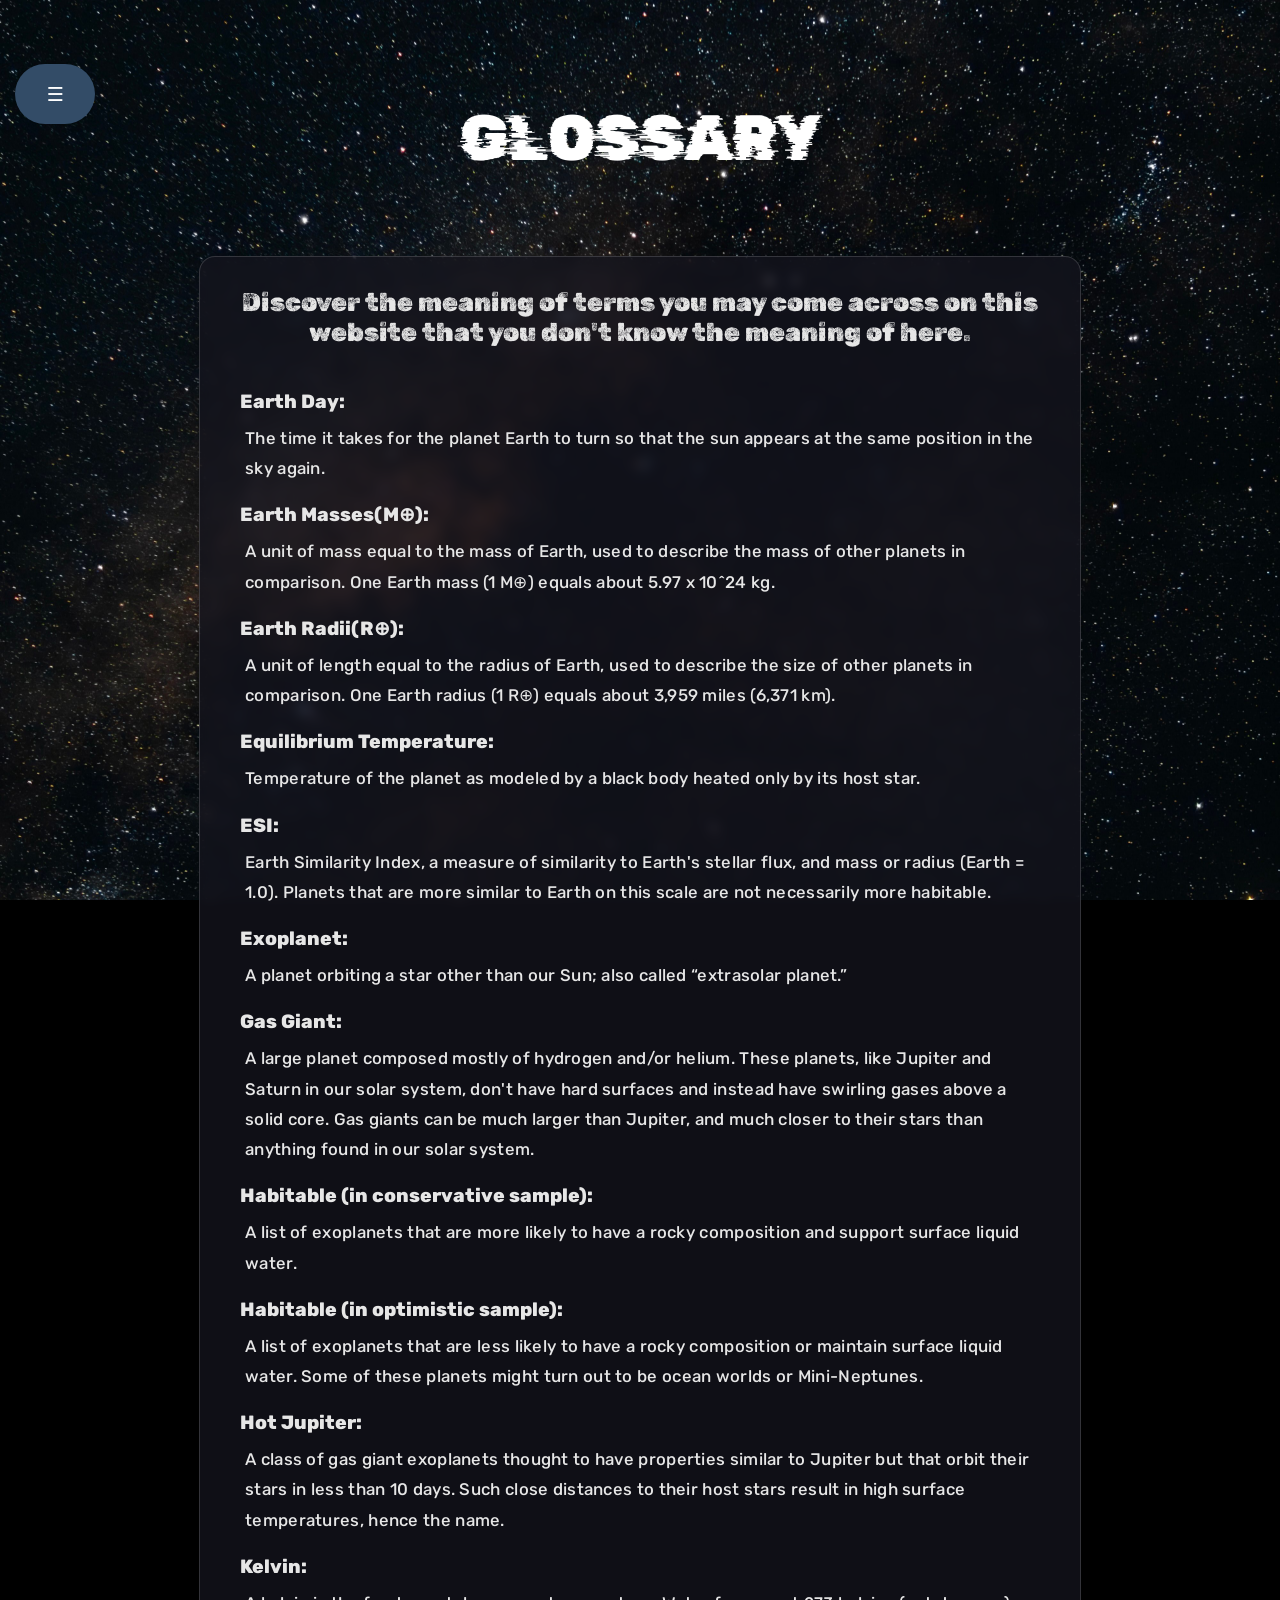
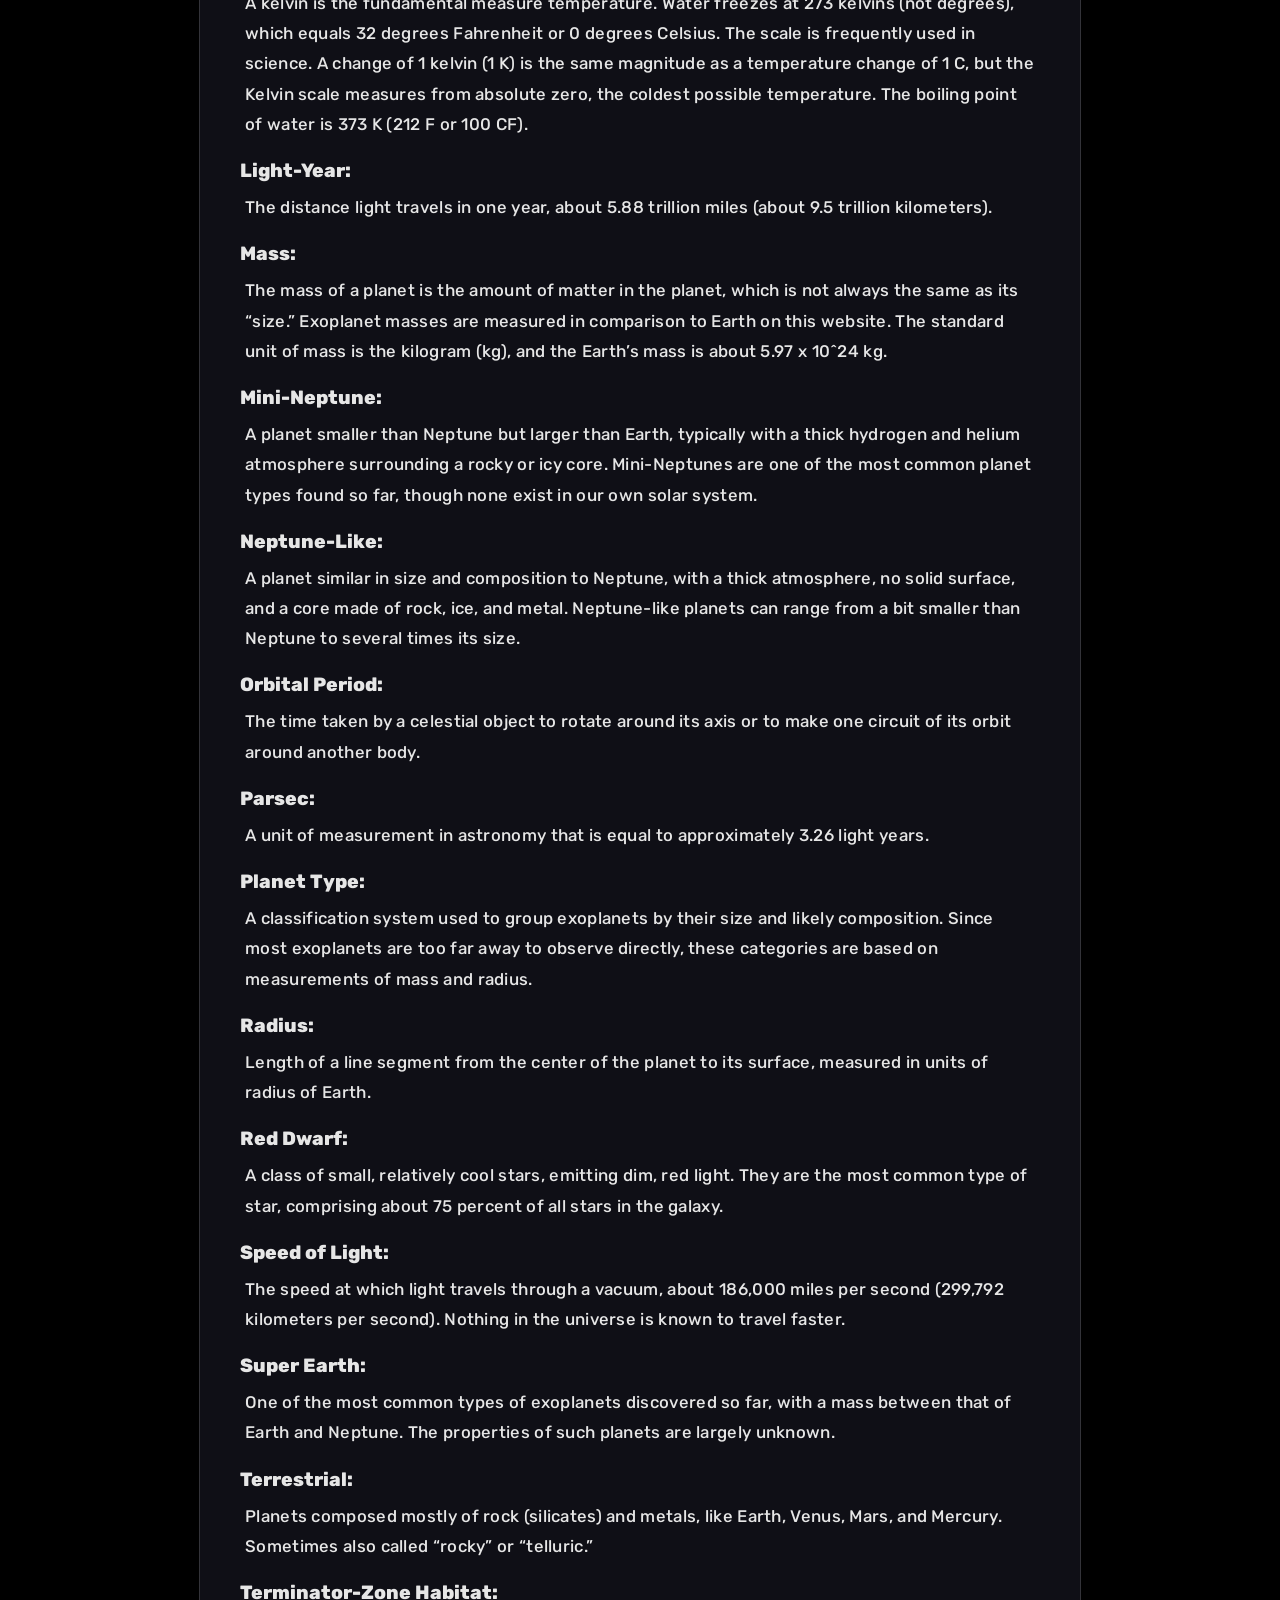
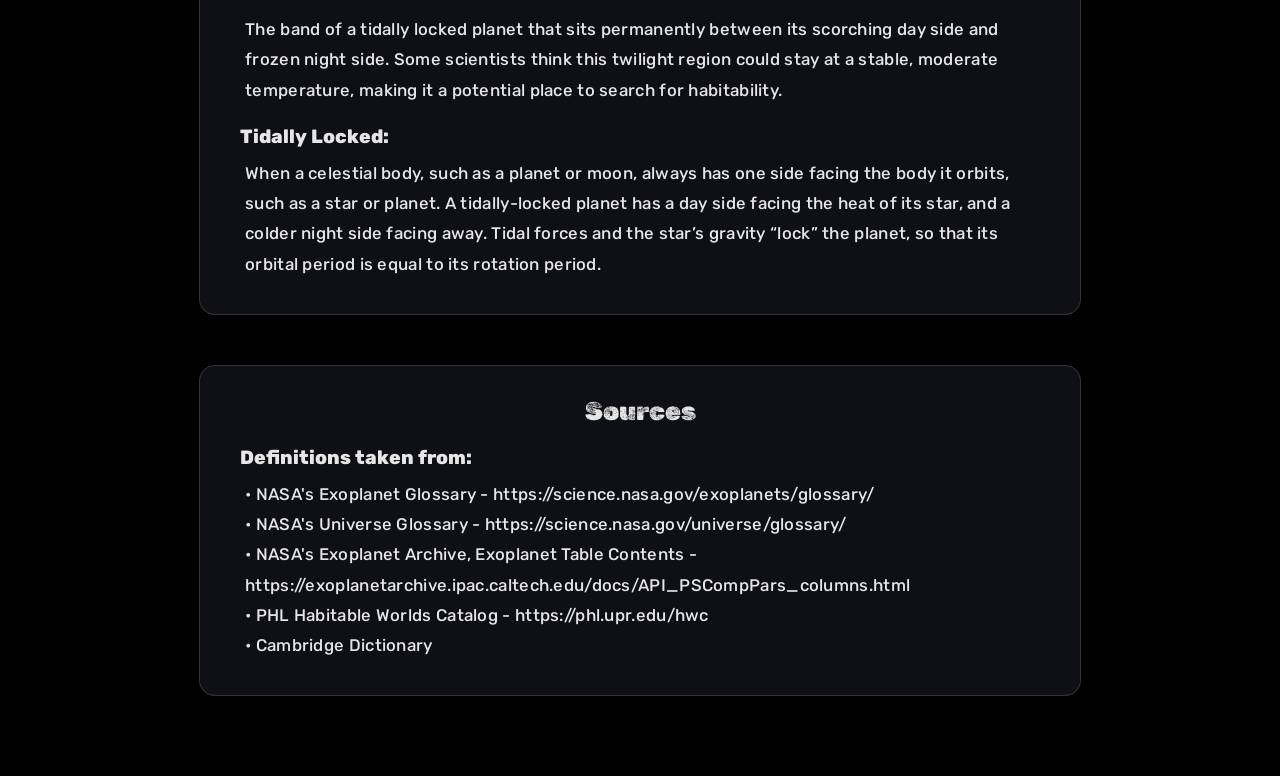
<file: glossary.html>
<!DOCTYPE html>
<html>
    <head>
    <style>
        @import url('https://fonts.googleapis.com/css2?family=Rubik+Dirt&family=Rubik+Doodle+Shadow&family=Rubik+Glitch&family=Rubik+Mono+One&family=Rubik:ital,wght@0,300..900;1,300..900&display=swap');
    </style>
        <meta name="viewport" content="width=device-width, initial-scale=1.0">
        <title>Exopossibilities-Glossary</title>
        <link rel = "stylesheet" type = "text/css" href = "stylesheets/glossary.css"/>
        <link rel = "stylesheet" type = "text/css" href = "stylesheets/nav-menu.css"/>
    </head>
    <body>
        <div class="bg"></div>
        <span id = "display-nav-button" onclick = "displayNav()">☰</span>
            <div id = "side-bar">
              <span id="b" onclick="history.back()"><p>Back</p></span>
              <span id = "d" onclick = "window.location.href = 'discover.html'"><p>Discover</p></span>
              <span id = "g" onclick = "window.location.href = 'glossary.html'"><p>Glossary</p></span>
              <span id = "h" onclick = "window.location.href = 'index.html'"><p>Home</p></span>
              <span id = "m" onclick = "window.location.href = 'map.html'"><p>Locator</p></span>
              <span id = "q" onclick = "window.location.href = 'quiz.html'"><p>Quiz</p></span>
              <span id = "s" onclick = "window.location.href = 'stats.html'"><p>Statistics</p></span>
              <span id = "t" onclick = "navPlanetOfTheDay()"><p>Today's Planet</p></span>
            </div>
        <div class="blank-space"></div>
        <h1>GLOSSARY</h1>
        <div class="info-card">
            <h3>Discover the meaning of terms you may come across on this website that you don't know the meaning of here.</h3>
            <h4><br>Earth Day:</h4><p>The time it takes for the planet Earth to turn so that the sun appears at the same position in the sky again.</p>
            <h4>Earth Masses(M⊕):</h4><p>A unit of mass equal to the mass of Earth, used to describe the mass of other planets in comparison. One Earth mass (1 M⊕) equals about 5.97 x 10^24 kg.</p>
            <h4>Earth Radii(R⊕):</h4><p>A unit of length equal to the radius of Earth, used to describe the size of other planets in comparison. One Earth radius (1 R⊕) equals about 3,959 miles (6,371 km).</p>
            <h4>Equilibrium Temperature:</h4><p>Temperature of the planet as modeled by a black body heated only by its host star.</p>
            <h4>ESI:</h4><p>Earth Similarity Index, a measure of similarity to Earth's stellar flux, and mass or radius (Earth = 1.0). Planets that are more similar to Earth on this scale are not necessarily more habitable.</p>
            <h4>Exoplanet:</h4><p>A planet orbiting a star other than our Sun; also called “extrasolar planet.”</p>
            <h4>Gas Giant:</h4><p>A large planet composed mostly of hydrogen and/or helium. These planets, like Jupiter and Saturn in our solar system, don't have hard surfaces and instead have swirling gases above a solid core. Gas giants can be much larger than Jupiter, and much closer to their stars than anything found in our solar system.</p>
            <h4>Habitable (in conservative sample):</h4><p>A list of exoplanets that are more likely to have a rocky composition and support surface liquid water.</p>
            <h4>Habitable (in optimistic sample):</h4><p>A list of exoplanets that are less likely to have a rocky composition or maintain surface liquid water. Some of these planets might turn out to be ocean worlds or Mini-Neptunes.</p>
            <h4>Hot Jupiter:</h4><p>A class of gas giant exoplanets thought to have properties similar to Jupiter but that orbit their stars in less than 10 days. Such close distances to their host stars result in high surface temperatures, hence the name.</p>
            <h4>Kelvin:</h4><p>A kelvin is the fundamental measure temperature. Water freezes at 273 kelvins (not degrees), which equals 32 degrees Fahrenheit or 0 degrees Celsius. The scale is frequently used in science. A change of 1 kelvin (1 K) is the same magnitude as a temperature change of 1 C, but the Kelvin scale measures from absolute zero, the coldest possible temperature. The boiling point of water is 373 K (212 F or 100 CF).</p>
            <h4>Light-Year:</h4><p>The distance light travels in one year, about 5.88 trillion miles (about 9.5 trillion kilometers).</p>
            <h4>Mass:</h4><p>The mass of a planet is the amount of matter in the planet, which is not always the same as its “size.” Exoplanet masses are measured in comparison to Earth on this website. The standard unit of mass is the kilogram (kg), and the Earth’s mass is about 5.97 x 10^24 kg.</p>
            <h4>Mini-Neptune:</h4><p>A planet smaller than Neptune but larger than Earth, typically with a thick hydrogen and helium atmosphere surrounding a rocky or icy core. Mini-Neptunes are one of the most common planet types found so far, though none exist in our own solar system.</p>
            <h4>Neptune-Like:</h4><p>A planet similar in size and composition to Neptune, with a thick atmosphere, no solid surface, and a core made of rock, ice, and metal. Neptune-like planets can range from a bit smaller than Neptune to several times its size.</p>
            <h4>Orbital Period:</h4><p>The time taken by a celestial object to rotate around its axis or to make one circuit of its orbit around another body.</p>
            <h4>Parsec:</h4><p>A unit of measurement in astronomy that is equal to approximately 3.26 light years. </p>
            <h4>Planet Type:</h4><p>A classification system used to group exoplanets by their size and likely composition. Since most exoplanets are too far away to observe directly, these categories are based on measurements of mass and radius.</p>
            <h4>Radius:</h4><p>Length of a line segment from the center of the planet to its surface, measured in units of radius of Earth.</p>
            <h4>Red Dwarf:</h4><p>A class of small, relatively cool stars, emitting dim, red light. They are the most common type of star, comprising about 75 percent of all stars in the galaxy.</p>
            <h4>Speed of Light:</h4><p>The speed at which light travels through a vacuum, about 186,000 miles per second (299,792 kilometers per second). Nothing in the universe is known to travel faster.</p>
            <h4>Super Earth:</h4><p>One of the most common types of exoplanets discovered so far, with a mass between that of Earth and Neptune. The properties of such planets are largely unknown.</p>
            <h4>Terrestrial:</h4><p>Planets composed mostly of rock (silicates) and metals, like Earth, Venus, Mars, and Mercury. Sometimes also called “rocky” or “telluric.”</p>
            <h4>Terminator-Zone Habitat:</h4><p>The band of a tidally locked planet that sits permanently between its scorching day side and frozen night side. Some scientists think this twilight region could stay at a stable, moderate temperature, making it a potential place to search for habitability.</p>
            <h4>Tidally Locked:</h4><p>When a celestial body, such as a planet or moon, always has one side facing the body it orbits, such as a star or planet. A tidally-locked planet has a day side facing the heat of its star, and a colder night side facing away. Tidal forces and the star’s gravity “lock” the planet, so that its orbital period is equal to its rotation period.</p>
        </div>
        <div class="sources">
            <h3>Sources</h3>
            <h4>Definitions taken from:</h4>
            <p>• NASA's Exoplanet Glossary - https://science.nasa.gov/exoplanets/glossary/
            <br>• NASA's Universe Glossary - https://science.nasa.gov/universe/glossary/
            <br>• NASA's Exoplanet Archive, Exoplanet Table Contents - https://exoplanetarchive.ipac.caltech.edu/docs/API_PSCompPars_columns.html
            <br>• PHL Habitable Worlds Catalog - https://phl.upr.edu/hwc
            <br>• Cambridge Dictionary
            </p>
        </div>
        <script src="jsFiles/s.js"></script>
        <script src="jsFiles/nav.js"></script>
    </body>
</html>
</file>
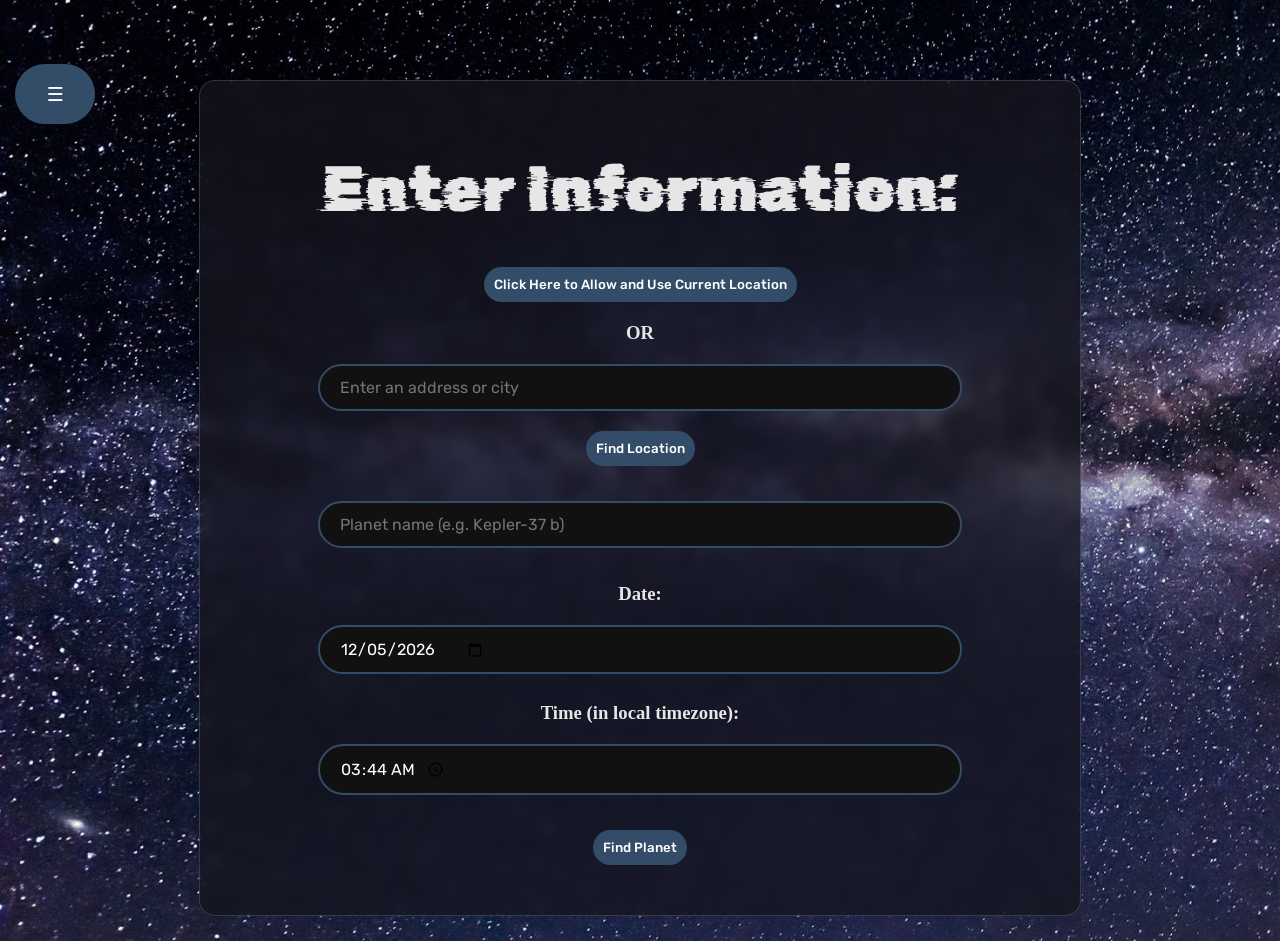
<file: map.html>
<!DOCTYPE html>
<html>
    <head>
    <style>
     @import url('https://fonts.googleapis.com/css2?family=Rubik+Dirt&family=Rubik+Doodle+Shadow&family=Rubik+Glitch&family=Rubik+Mono+One&family=Rubik:ital,wght@0,300..900;1,300..900&display=swap');
    </style>
        <meta name="viewport" content="width=device-width, initial-scale=1.0">
        <title>Exopossibilities-Map</title>
        <link rel = "stylesheet" type = "text/css" href = "stylesheets/map.css"/>
        <link rel = "stylesheet" type = "text/css" href = "stylesheets/nav-menu.css"/>
    </head>
    <body>
        <span id = "display-nav-button" onclick = "displayNav()">☰</span>
            <div id = "side-bar">
              <span id="b" onclick="history.back()"><p>Back</p></span>
              <span id = "d" onclick = "window.location.href = 'discover.html'"><p>Discover</p></span>
              <span id = "g" onclick = "window.location.href = 'glossary.html'"><p>Glossary</p></span>
              <span id = "h" onclick = "window.location.href = 'index.html'"><p>Home</p></span>
              <span id = "m" onclick = "window.location.href = 'map.html'"><p>Locator</p></span>
              <span id = "q" onclick = "window.location.href = 'quiz.html'"><p>Quiz</p></span>
              <span id = "s" onclick = "window.location.href = 'stats.html'"><p>Statistics</p></span>
              <span id = "t" onclick = "navPlanetOfTheDay()"><p>Today's Planet</p></span>
            </div>
        <div id = "info">
        <h2>Enter Information:</h2>
        <button id="use-loc" onclick="getLocation()">Click Here to Allow and Use Current Location</button>
        <h3>OR</h3>
        <div id="location-search">
         <input id="address-input" type="text" placeholder="Enter an address or city">
         <button id="search-loc" onclick="searchLocation()">Find Location</button>
        </div>
        <div id="name-text-box">
            <input id="text-box" type="text" placeholder="Planet name (e.g. Kepler-37 b)" autocomplete="off">
            <div id="autocomplete-dropdown"></div>
            <div id="time-controls">
         <label for="date-input"><h3 id="date-label">Date:</h3></label>
         <input type="date" id="date-input"><br>
         <label for="time-input"><h3>Time (in  local timezone):</h3></label>
         <input type="time" id="time-input">
        </div>
         <button id="submit" onclick="submitted()">Find Planet</button>
        </div>
        </div>
        <span id="result"></span>
        <script src="jsFiles/s.js"></script>
        <script src="jsFiles/map.js"></script>
        <script src="jsFiles/nav.js"></script>
    </body>
</html>
</file>
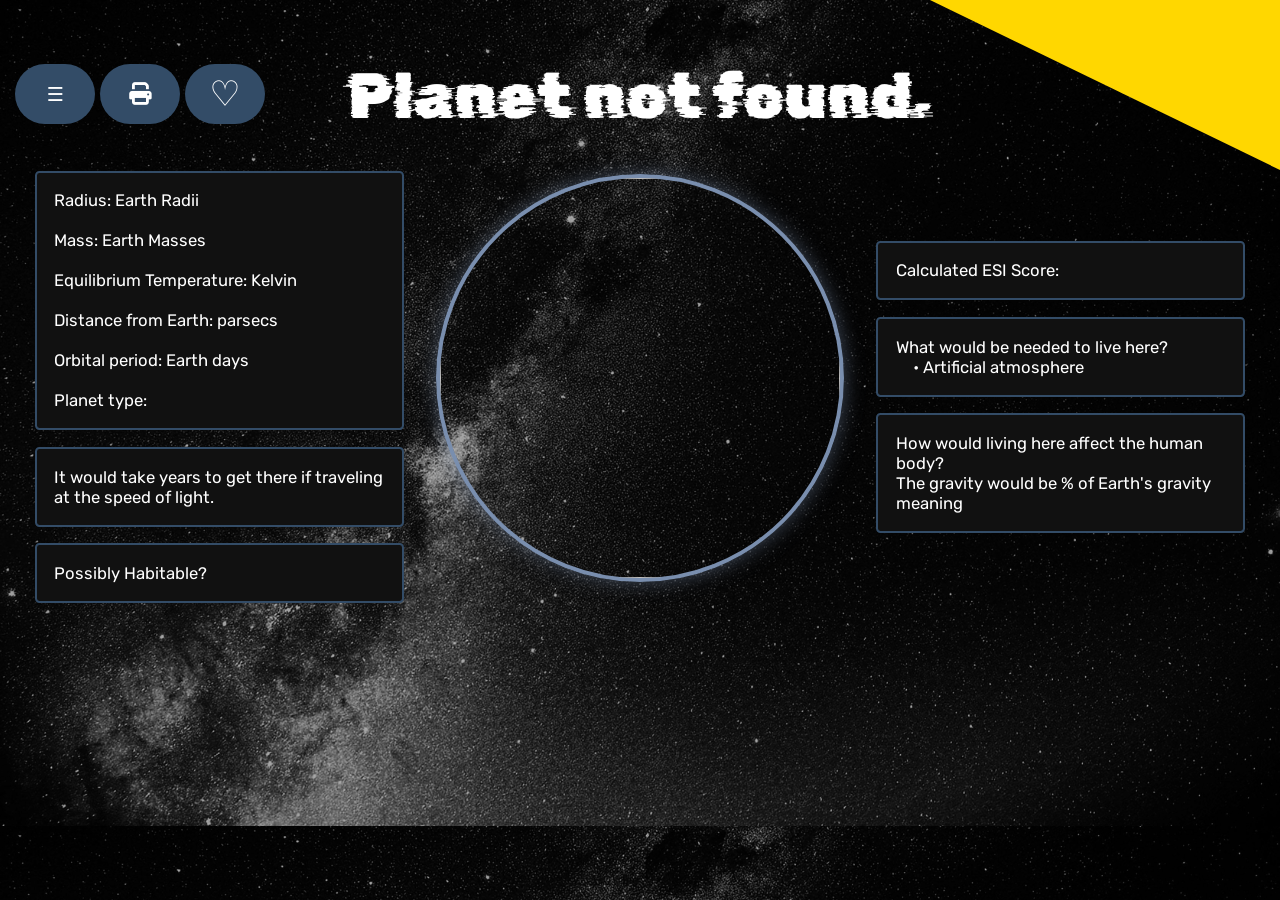
<file: planet.html>
<!DOCTYPE html>
<html>
<head>
<style>
@import url('https://fonts.googleapis.com/css2?family=Rubik+Dirt&family=Rubik+Doodle+Shadow&family=Rubik+Glitch&family=Rubik+Mono+One&family=Rubik:ital,wght@0,300..900;1,300..900&display=swap');
</style>
  <meta name="viewport" content="width=device-width, initial-scale=1.0">
  <title>Exopossibilities-Planet</title>
  <link rel="stylesheet" href="stylesheets/planet.css">
  <link rel = "stylesheet" type = "text/css" href = "stylesheets/nav-menu.css"/>
  <link rel="stylesheet" href="https://cdnjs.cloudflare.com/ajax/libs/font-awesome/6.5.0/css/all.min.css">
</head>
<body>
  <span id = "display-nav-button" onclick = "displayNav()">☰</span>
            <div id = "side-bar">
              <span id="b" onclick="history.back()"><p>Back</p></span>
              <span id = "d" onclick = "window.location.href = 'discover.html'"><p>Discover</p></span>
              <span id = "g" onclick = "window.location.href = 'glossary.html'"><p>Glossary</p></span>
              <span id = "h" onclick = "window.location.href = 'index.html'"><p>Home</p></span>
              <span id = "m" onclick = "window.location.href = 'map.html'"><p>Locator</p></span>
              <span id = "q" onclick = "window.location.href = 'quiz.html'"><p>Quiz</p></span>
              <span id = "s" onclick = "window.location.href = 'stats.html'"><p>Statistics</p></span>
              <span id = "t" onclick = "navPlanetOfTheDay()"><p>Today's Planet</p></span>
            </div>
  <span id="share-button" onclick="share()"><i class="fa-solid fa-print"></i></span>
  <span id="fav-button">♡</span>
  <h1 id = "planet-name"></h1>
  <span id="medal-wrapper">
  <span id="medal"></span>
  </span>
  <div id="planet-layout">
  <div id="left-col">
  <h3>Radius: <span id="planet-radius"></span> Earth Radii<br><br>
  Mass: <span id="planet-mass"></span> Earth Masses<br><br>
  Equilibrium Temperature: <span id="planet-temp"></span> Kelvin<br><br>
  Distance from Earth: <span id="planet-dist"></span> parsecs<br><br>
  Orbital period: <span id="orbital-period"></span> Earth days<br><br>
  Planet type: <span id="planet-type"></span></h3>
  <h3>It would take <span id="planet-time"></span> years to get there if traveling at the speed of light.</h3>
  <h3>Possibly Habitable? <span id="planet-habitable"></span></h3>
  </div>
  <div id="center-col">
  <div id="planet-frame">
    <img id="planet-image" alt="">
  </div>
  </div>
  <div id="right-col">
  <h3>Calculated ESI Score: <span id="esi"></span></h3>
  <h3>What would be needed to live here?<br>
  &emsp;• Artificial atmosphere<span id="shielding"></span><span id="habitat"></span><span id="hvac"></span></h3>
  <h3>How would living here affect the human body?<br>
  The gravity would be <span id="planet-gravity"></span>% of Earth's gravity meaning
  <span id="gravity-result"></span><span id="radiation"></span><span id="tidal"></span></h3>
  </div>
  </div>
  <script src="jsFiles/planet.js"></script>
  <script src="jsFiles/s.js"></script>
  <script src="jsFiles/img.js"></script>
  <script src="jsFiles/nav.js"></script>
</body>
</html>
</file>
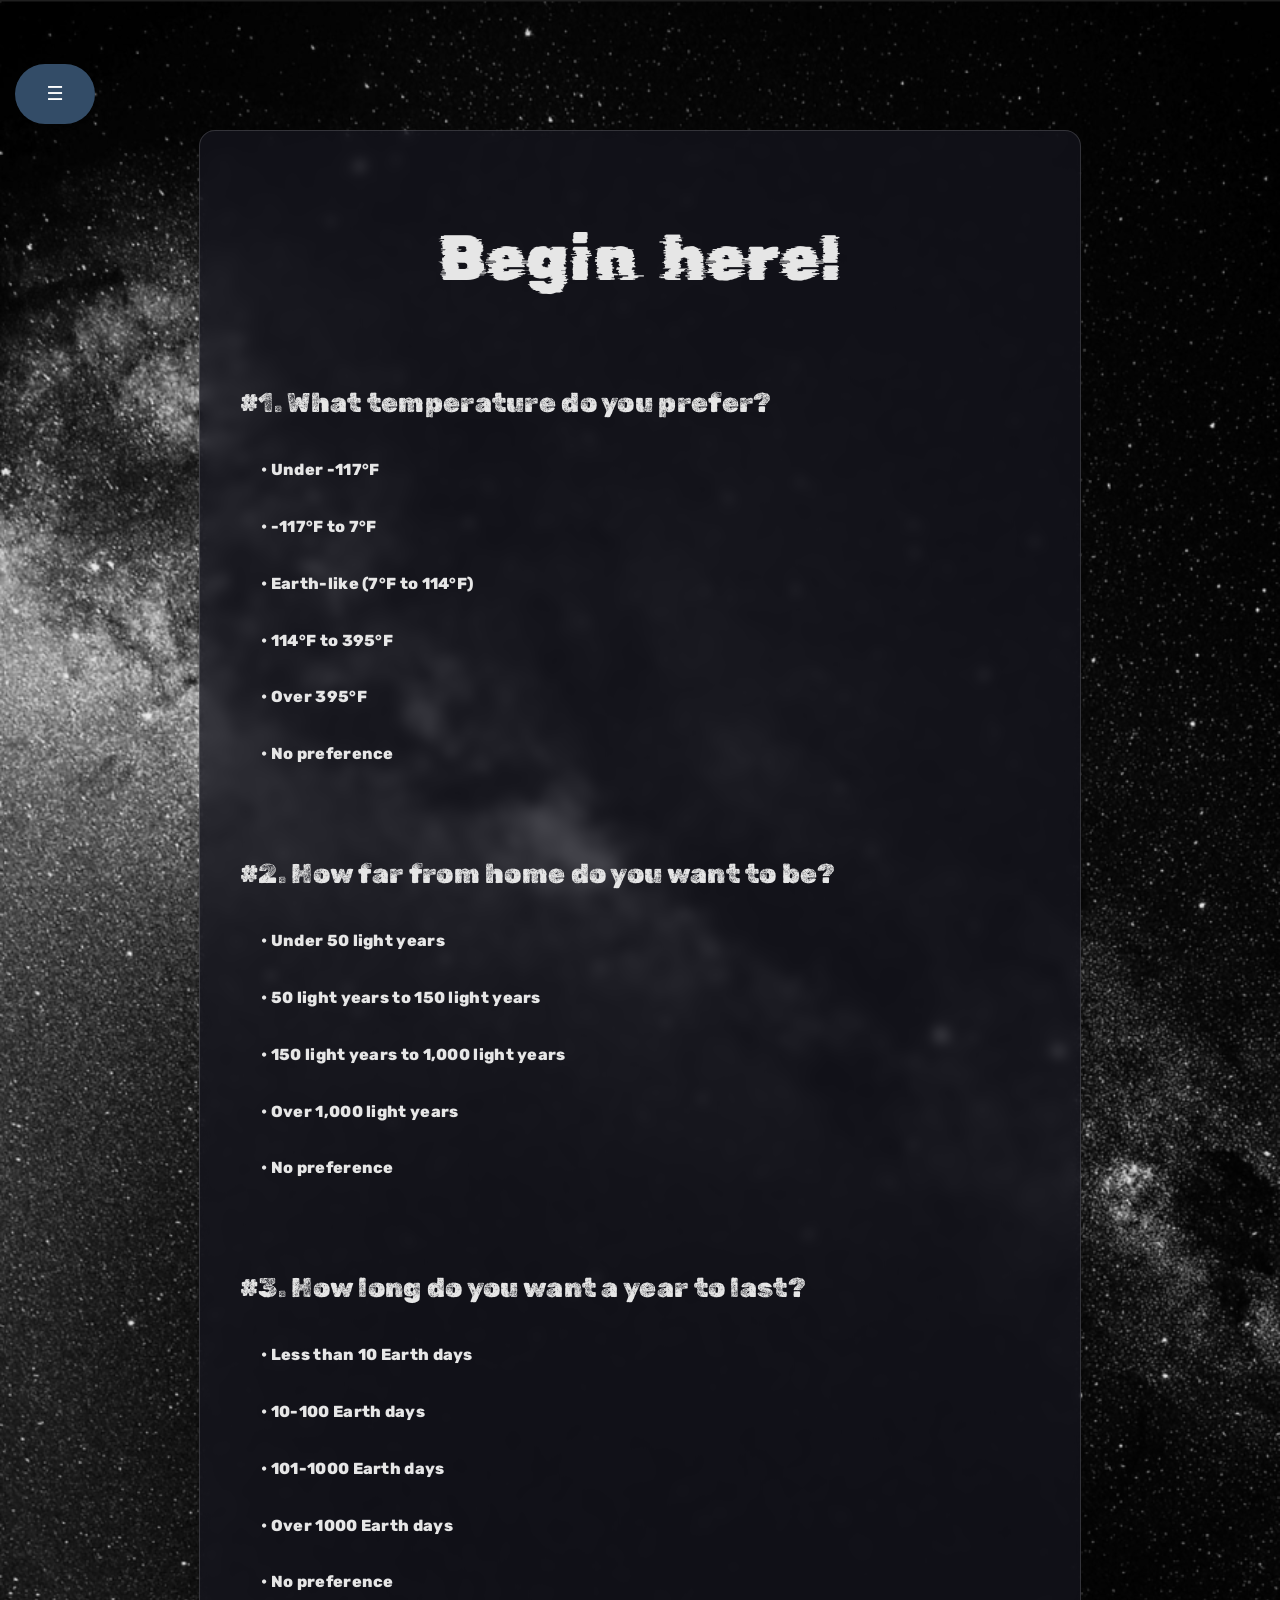
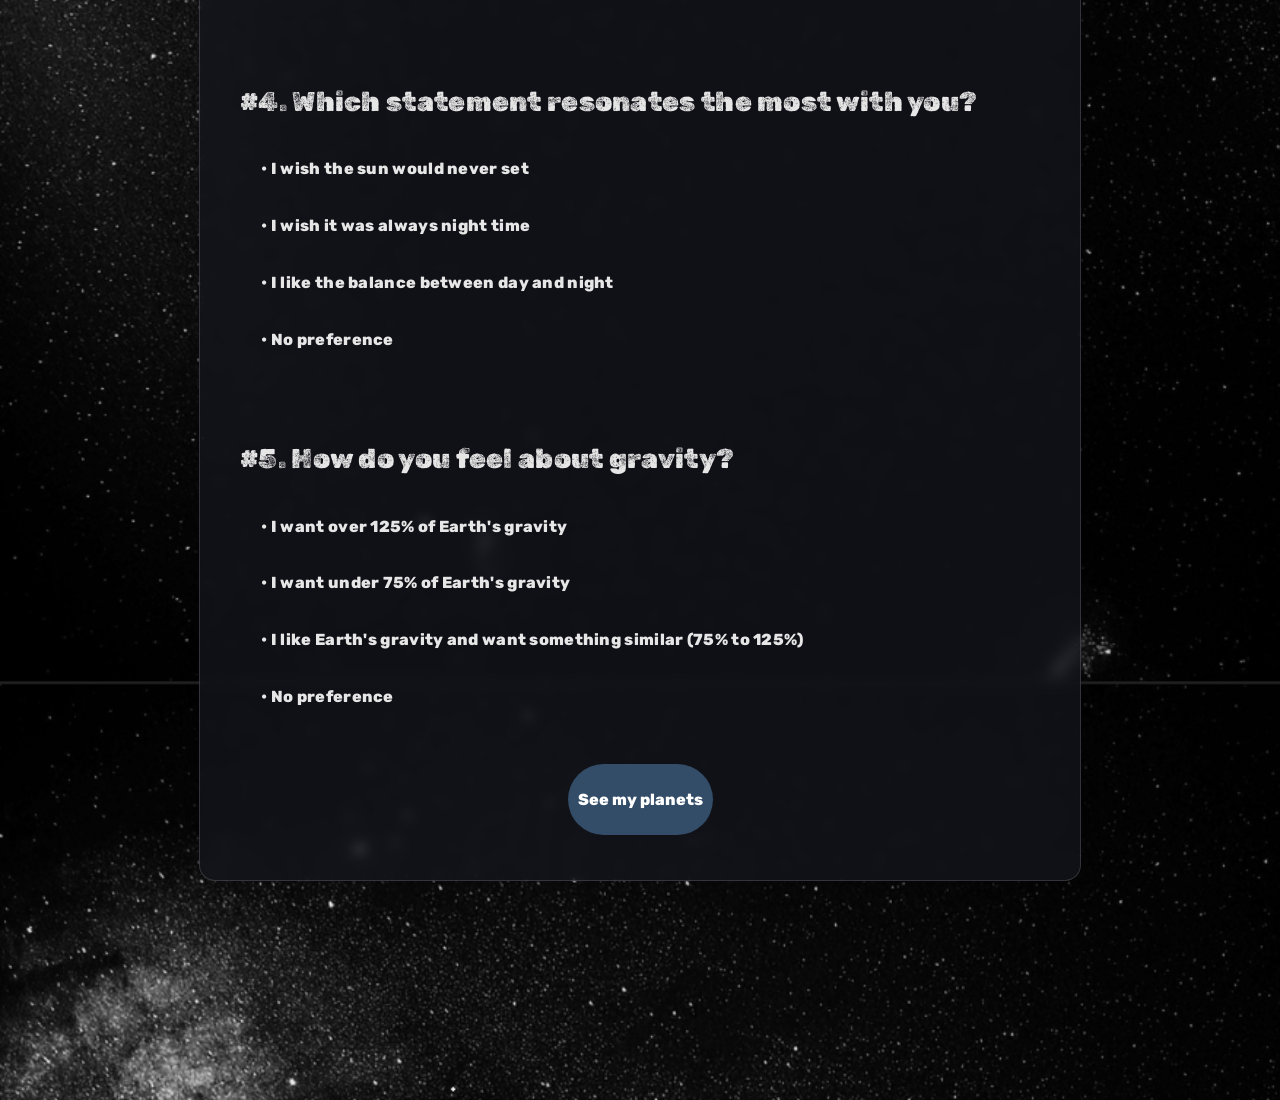
<file: quiz.html>
<!DOCTYPE html>
<html>
    <head>
    <style>
     @import url('https://fonts.googleapis.com/css2?family=Rubik+Dirt&family=Rubik+Doodle+Shadow&family=Rubik+Glitch&family=Rubik+Mono+One&family=Rubik:ital,wght@0,300..900;1,300..900&display=swap');
    </style>
        <meta name="format-detection" content="telephone=no">
        <meta name="viewport" content="width=device-width, initial-scale=1.0">
        <title>Exopossibilities-Quiz</title>
        <link rel = "stylesheet" type = "text/css" href = "stylesheets/quiz.css"/>
        <link rel = "stylesheet" type = "text/css" href = "stylesheets/discover.css"/>
        <link rel = "stylesheet" type = "text/css" href = "stylesheets/nav-menu.css"/>
    </head>
    <body>
        <span id = "display-nav-button" onclick = "displayNav()">☰</span>
            <div id = "side-bar">
              <span id="b" onclick="history.back()"><p>Back</p></span>
              <span id = "d" onclick = "window.location.href = 'discover.html'"><p>Discover</p></span>
              <span id = "g" onclick = "window.location.href = 'glossary.html'"><p>Glossary</p></span>
              <span id = "h" onclick = "window.location.href = 'index.html'"><p>Home</p></span>
              <span id = "m" onclick = "window.location.href = 'map.html'"><p>Locator</p></span>
              <span id = "q" onclick = "window.location.href = 'quiz.html'"><p>Quiz</p></span>
              <span id = "s" onclick = "window.location.href = 'stats.html'"><p>Statistics</p></span>
              <span id = "t" onclick = "navPlanetOfTheDay()"><p>Today's Planet</p></span>
            </div>
        <div class="card">
            <h1>Begin&nbsp;&nbsp;here!</h1>
            <div class="question-list">
                <div class="question-card" data-key="temperature">
                    <h2>#1. What temperature do you prefer?</h2>
                    <h3 data-value="0">&nbsp;&nbsp;&nbsp;&nbsp;• Under -117°F</h3>
                    <h3 data-value="1">&nbsp;&nbsp;&nbsp;&nbsp;• -117°F to 7°F</h3>
                    <h3 data-value="2">&nbsp;&nbsp;&nbsp;&nbsp;• Earth-like (7°F to 114°F)</h3>
                    <h3 data-value="3">&nbsp;&nbsp;&nbsp;&nbsp;• 114°F to 395°F</h3>
                    <h3 data-value="4">&nbsp;&nbsp;&nbsp;&nbsp;• Over 395°F</h3>
                    <h3 data-value="">&nbsp;&nbsp;&nbsp;&nbsp;• No preference</h3>
                </div>
                <div class="question-card" data-key="distance">
                    <h2>#2. How far from home do you want to be?</h2>
                    <h3 data-value="0">&nbsp;&nbsp;&nbsp;&nbsp;• Under 50 light years</h3>
                    <h3 data-value="1">&nbsp;&nbsp;&nbsp;&nbsp;• 50 light years to 150 light years</h3>
                    <h3 data-value="2">&nbsp;&nbsp;&nbsp;&nbsp;• 150 light years to 1,000 light years</h3>
                    <h3 data-value="3">&nbsp;&nbsp;&nbsp;&nbsp;• Over 1,000 light years</h3>
                    <h3 data-value="">&nbsp;&nbsp;&nbsp;&nbsp;• No preference</h3>
                </div>
                <div class="question-card" data-key="year">
                    <h2>#3. How long do you want a year to last?</h2>
                    <h3 data-value="0">&nbsp;&nbsp;&nbsp;&nbsp;• Less than 10 Earth days</h3>
                    <h3 data-value="1">&nbsp;&nbsp;&nbsp;&nbsp;• 10-100 Earth days</h3>
                    <h3 data-value="2">&nbsp;&nbsp;&nbsp;&nbsp;• 101-1000 Earth days</h3>
                    <h3 data-value="3">&nbsp;&nbsp;&nbsp;&nbsp;• Over 1000 Earth days</h3>
                    <h3 data-value="">&nbsp;&nbsp;&nbsp;&nbsp;• No preference</h3>
                </div>
                <div class="question-card" data-key="daynight">
                    <h2>#4. Which statement resonates the most with you?</h2>
                    <h3 data-value="0">&nbsp;&nbsp;&nbsp;&nbsp;• I wish the sun would never set</h3>
                    <h3 data-value="1">&nbsp;&nbsp;&nbsp;&nbsp;• I wish it was always night time</h3>
                    <h3 data-value="2">&nbsp;&nbsp;&nbsp;&nbsp;• I like the balance between day and night</h3>
                    <h3 data-value="">&nbsp;&nbsp;&nbsp;&nbsp;• No preference</h3>
                </div>
                <div class="question-card" data-key="gravity">
                    <h2>#5. How do you feel about gravity?</h2>
                    <h3 data-value="0">&nbsp;&nbsp;&nbsp;&nbsp;• I want over 125% of Earth's gravity</h3>
                    <h3 data-value="1">&nbsp;&nbsp;&nbsp;&nbsp;• I want under 75% of Earth's gravity</h3>
                    <h3 data-value="2">&nbsp;&nbsp;&nbsp;&nbsp;• I like Earth's gravity and want something similar (75% to 125%)</h3>
                    <h3 data-value="">&nbsp;&nbsp;&nbsp;&nbsp;• No preference</h3>
                </div>
            </div>
            <button id="submit-quiz"><h3>See my planets</h3></button>
        </div>
        <div id="quiz-results"></div>
        <script src="jsFiles/img.js"></script>
        <script src="jsFiles/s.js"></script>
        <script src="jsFiles/quiz.js"></script>
        <script src="jsFiles/nav.js"></script>
    </body>
</html>
</file>
<file: stylesheets/glossary.css>
body {
    margin: 0;
    padding: 0;
    background-color: black;
    color: white;
}

.bg {
    position: fixed;
    top: 0;
    left: 0;
    width: 100%;
    height: 100%;
    background-image: url('../images/glossaryBackground.jpg');
    background-size: cover;
    background-position: center;
    z-index: -1;
}

#Home {
    position: fixed;
    top: 40px;
    left: 20px;
    cursor: pointer;
    background-color: rgb(51, 76, 103);
    font-size: 1.2rem;
    display: flex;
    flex-direction: row;
    justify-content: center;
    text-align: center;
    align-items: center;
    padding: 20px;
    width: 100px;
    height: 20px;
    border-radius: 9999px;
    z-index: 10;
    font-family: "Rubik Dirt", system-ui;
  font-weight: 400;
  font-style: normal;
}

#Home:hover {
    background-color: rgb(121, 142, 174);
}

.blank-space {
    display: flex;
    flex-direction: row;
    justify-content: left;
    padding: 60px;
    margin-top: 0;
    padding-top: 20px;
}

h1 {
    font-size: 4rem;
    display: flex;
    flex-direction: row;
    justify-content: center;
    padding: 20px, 50px;
    margin: 20px;
    font-family: "Rubik Glitch", system-ui;
    font-weight: 400;
    font-style: normal;
}

h2 {
    display: flex;
    flex-direction: row;
    justify-content: center;
    padding: 20px, 50px;
    margin: 20px;
    font-family: "Rubik Dirt", system-ui;
  font-weight: 400;
  font-style: normal;
  font-size: 34px;
}

.info-card, .sources {
    max-width: 800px;
    margin: 80px auto 50px auto;
    padding: 30px 40px;
    background-color: rgba(20, 20, 30, 0.75);
    border: 1px solid rgba(255, 255, 255, 0.15);
    border-radius: 16px;
    backdrop-filter: blur(6px);
    color: rgb(230, 230, 230);
}

.sources {
  margin: 0px auto 80px auto;
}

h3 {
    display: flex;
    flex-direction: row;
    justify-content: center;
    font-size: 1.6rem;
    margin: 0 0 10px 0;
    font-family: "Rubik Dirt", system-ui;
  font-weight: 400;
  font-style: normal;
  text-align: center;
}

h4 {
    font-size: 1.2rem;
    font-weight: normal;
    margin: 20px 0 10px 0;
    font-family: "Rubik", sans-serif;
  font-optical-sizing: auto;
  font-weight: 800;
  font-style: normal;
}

p {
    font-size: 1.05rem;
    line-height: 1.8;
    letter-spacing: 0.3px;
    margin: 0;
    font-family: "Rubik", sans-serif;
  font-optical-sizing: auto;
  font-weight: 400;
  font-style: normal;
}

body {
  animation: fadeIn 1s ease-in;
}
@keyframes fadeIn {
  from { opacity: 0; }
  to { opacity: 1; }
}

@media screen and (max-width: 480px) {
  html {height: 100%;}
    h1 { 
    width: 100%;
    height: 100%;
    padding-left: auto;
    padding-right: auto;
    margin: 20px auto;
    justify-content: center;
    justify-items: center;
  }
  h2 {font-size: 1.2rem; }
  p {
    max-width: 90vw;
    overflow-wrap: break-word;
  }
  body {
    padding-top: 40px;
}
  .blank-space {padding: 20px;}
  #Home {
    top: 15px;
    left: 15px;
    font-size: 1rem;
    padding: 15px;
  }
  .info-card, .sources {
    max-width: 90vw;
    padding: 20px;
    margin-top: 20px;
    margin-bottom: 30px;
    box-sizing: border-box;
  }
}
</file>
<file: stylesheets/nav-menu.css>
#display-nav-button, #share-button, #fav-button {
  position: fixed;
    top: 64px;
    cursor: pointer;
    background-color: rgb(51, 76, 103);
    display: flex;
    flex-direction: row;
    justify-content: center;
    text-align: center;
    align-items: center;
    padding: 20px;
    width: 40px;
    height: 20px;
    border-radius: 9999px;
    z-index: 10;
    font-family: "Rubik Dirt", system-ui;
  font-style: normal;
  z-index: 21;
}

#display-nav-button {
  left: 15px;
  font-weight: 600;
  font-size: 1.2rem;
}

#share-button {
  left: 100px;
  font-weight: 400;
  font-size: 1.4rem;
}

#fav-button {
  left: 185px;
  font-weight: 400px;
  font-size: 2.2rem;
}

#side-bar {
  position: fixed;
  display: none;
  flex-direction: column;
  gap: 20px;
  width: 110px;
  text-align: center;
  height: 100%;
  top: 0;
  left: 0;
  background-color: rgba(20, 20, 30, 0.75);
  border: 1px solid rgba(255, 255, 255, 0.15);
  backdrop-filter: blur(6px);
  color: rgb(230, 230, 230);
  padding-top: 150px;
  justify-items: center;
  z-index: 20;
}

#d:hover, #h:hover, #g:hover, #m:hover, #q:hover, #t:hover, #b:hover, #s:hover {
  width: min-content;
  padding: 10px;
  margin: -10px auto;
  background-color: rgb(121, 142, 174);
  border-radius: 999px;
  cursor: pointer;
}

#display-nav-button:hover, #share-button:hover, #fav-button:hover {
    background-color: rgb(121, 142, 174);
}

p {
    font-size: 1.05rem;
    line-height: 1.8;
    margin: 5px;
    font-family: "Rubik", sans-serif;
  font-optical-sizing: auto;
  font-weight: 450;
  font-style: normal;
}

@media print {
  #display-nav-button, #share-button, #fav-button {
    display: none;
  }
}

@media screen and (max-width: 480px) {
    #display-nav-button {
      padding: 15px;
      left: 20px;
    }
    #share-button {
      padding: 15px;
      left: 100px;
    }
    #fav-button {
      padding: 15px;
      left: 180px;
    }
  }
</file>
<file: stylesheets/map.css>
body {
    color: white;
    background-image: url(../images/mapBackground.avif);
    background-size: cover;
}

#info {
    max-width: 800px;
    margin: 80px auto 25px auto;
    padding: 30px 40px;
    background-color: rgba(20, 20, 30, 0.75);
    border: 1px solid rgba(255, 255, 255, 0.15);
    border-radius: 16px;
    backdrop-filter: blur(6px);
    color: rgb(230, 230, 230);
}


#use-loc, #submit, #search-loc {
    display: flex;
    flex-direction: row;
    padding: 10px;
    background-color: rgb(51, 76, 103);
    color: white;
    cursor: pointer;
    justify-content: center;
    text-align: center;
    align-items: center;
    padding: 10px;
    border-radius: 9999px;
    z-index: 10;
    outline: none;
    border: none;
    font-family: "Rubik", sans-serif;
  font-optical-sizing: auto;
  font-weight: 500;
  font-style: normal;
  margin: 20px auto;
}

#search-loc {
    margin-bottom: 35px;
}

#submit {
    margin-top: 35px;
}

#text-box, #address-input, #date-input, #time-input, #autocomplete-dropdown {
    display: block;
    position: relative;
    width: 75%;
    margin: 0px auto;
    padding: 12px 20px;
    font-size: 1rem;
    border-radius: 30px;
    border: 2px solid rgb(51, 76, 103);
    background-color: #111;
    color: white;
    font-family: "Rubik", sans-serif;
  font-optical-sizing: auto;
  font-weight: 400;
  font-style: normal;
}

#date-input, #time-input {
    margin: 0 auto 10px auto;
    display: flex;
}

#date-label {
    margin-top: 35px;
}

h1 {
    display: flex;
    justify-content: center;
    padding: 30px 40px;
    width: 800px;
    overflow-wrap: break-word;
    margin: 0 auto 50px auto;    
    background-color: rgba(20, 20, 30, 0.75);
    border: 1px solid rgba(255, 255, 255, 0.15);
    border-radius: 16px;
    backdrop-filter: blur(6px);
    color: rgb(230, 230, 230);
}

h2 {
    font-size: 4rem;
    display: flex;
    flex-direction: row;
    justify-content: center;
    padding: 20px 50px;
    margin: 20px auto;
    font-family: "Rubik Glitch", system-ui;
    font-weight: 400;
    font-style: normal;
}

h3 {
    display: flex;
    justify-content: center;
    margin: 0 auto 20px auto;
    padding: 0;
}

#autocomplete-dropdown {
    display: none;
    position: relative;
    border: none;
    border-radius: 0;
    margin: none;
    padding: none;
    z-index: 20;
    margin-top: -15px;
}

#autocomplete-dropdown:hover {
    cursor: pointer;
}

body {
  animation: fadeIn 1s ease-in;
}

@keyframes fadeIn {
  from { opacity: 0; }
  to { opacity: 1; }
}

@media screen and (max-width: 480px) {
  h2 {
    font-size: 2.8rem;
    padding: 10px;
    margin: 15px auto;
  }
  h1 {
    width: 93vw;
    padding: 20px;
    margin-top: 20px;
    box-sizing: border-box;
  }
}
</file>
<file: stylesheets/planet.css>
h1 {
    font-size: 4rem;
    display: flex;
    flex-direction: row;
    justify-content: center;
    margin: 20px;
    font-family: "Rubik Glitch", system-ui;
    font-weight: 400;
    font-style: normal;
}

body {
    color: white;
    background-color: black;
    background-position: center;
    background-image: linear-gradient(rgba(0, 0, 0, 0.3), rgba(0, 0, 0, 0.3)), url('../images/planetBackground.jpg');
    background-size: cover;
    height: 90vh;
    padding-top: 30px;
    box-sizing: border-box;
}

h3 {
    display: block;
    max-width: 370px;
    width: 100%;
    color: white;
    margin-left: 10px;
    margin-right: 10px;
    padding: 20px;
    position: relative;
    background-color: #111;
    border: 3px solid rgb(51, 76, 103);
    border-radius: 5px;
    font-family: "Rubik", sans-serif;
  font-optical-sizing: auto;
  font-weight: 400;
  font-style: normal;
  margin-bottom: 0;
}

#planet-layout {
  display: grid;
  grid-template-columns: 1fr 1fr 1fr;
  align-items: center;
  margin: 0px;
  padding: 0px;
}

#left-col, #right-col {
  display: flex;
  flex-direction: column;
  padding: 0px;
  margin: 0px;
  zoom: 89%;
}

#left-col {
    align-items: flex-start;
    padding-left: 20px;
}

#right-col {
    align-items: flex-end;
    padding-right: 20px;
}

#planet-frame {
  width: 400px;
  height: 400px;
  border-radius: 50%;
  border: 4px solid rgb(121, 142, 174);
  margin: 0 auto;
  box-shadow: 0 0 20px rgba(121, 142, 174, 0.5); 
}

#planet-image {
  width: 100%;
  height: 100%;
  border-radius: 50%;
  object-fit: cover;
  display: block;
}

#Back {
  position: fixed;
    top: 40px;
    left: 20px;
    cursor: pointer;
    background-color: rgb(51, 76, 103);
    font-size: 1.2rem;
    display: flex;
    flex-direction: row;
    justify-content: center;
    text-align: center;
    align-items: center;
    padding: 20px;
    width: 100px;
    height: 20px;
    border-radius: 9999px;
    z-index: 10;
    font-family: "Rubik Dirt", system-ui;
  font-weight: 400;
  font-style: normal;
}

#Back:hover {
    background-color: rgb(121, 142, 174);
}

body {
  animation: fadeIn 1s ease-in;
}

#medal-wrapper {
  position: absolute;
  top: 0;
  right: 0;
  width: 350px;
  height: 170px;
}

#medal-wrapper::before {
  content: '';
  position: relative;
  inset: 0;
  background: gold;
  clip-path: polygon(100% 0, 0 0, 100% 100%);
}

#medal {
    position: relative;
    top: 0;
    right: 0;
    width: 350px;
    height: 170px;
    display: flex;
    flex-direction: column;
    align-items: flex-end;
    justify-content: top;
    text-align: right;
    background-color: gold;
    z-index: 10;
    color: #111;
    font-size: 1rem;
    font-family: "Rubik Dirt", system-ui;
    clip-path: polygon(100% 0, 0 0, 100% 100%);
    h2 {
    padding: 3px 10px 0 0;
    margin: 0;
    font-size: 1.2rem;
    font-weight: 400;
    font-style: normal;
    }
    h4 {
    margin: 0;
    padding: 15px 10px 3px 0;
    font-size: 1.2rem;
    font-weight: 400;
    font-style: normal;
    }
}

@keyframes fadeIn {
  from { opacity: 0; }
  to { opacity: 1; }
}

#planet-frame {
  width: min(400px, 80vw);
  height: min(400px, 80vw);
}

@media screen and (max-width: 800px) {
  body {
    scrollbar-width: none;
    padding-top: 100px;
    height: 100vh;
  }

  body::-webkit-scrollbar { display: none; }
  
  h1 {
    font-size: 2.2rem;
    margin: 15px 20px;
  }

  #planet-layout {
    grid-template-columns: 1fr;
    gap: 10px;
  }

  #left-col, #right-col {
    align-items: center;
    zoom: 90%;
    padding: 0 10px;
  }

  #left-col {
    order: 2;
  }

  #center-col {
    order: 1;
  }

  #right-col {
    order: 3;
    align-items: center;
  }

  h3 {
    max-width: 90vw;
    margin: 10px auto;
  }
}

@media print {
  
  @page {
    size: letter landscape;
    margin: 0 !important;
  }

  html, body {
    position: relative;
    width: 1200px !important;
    height: 100vh !important;
    max-height: 100vh !important;
    overflow: hidden !important; 
    margin: 0 !important;
    padding: 0 !important;
    -webkit-print-color-adjust: exact !important;
    print-color-adjust: exact !important;
    align-content: center;
    align-items: center;
  }

  body::before {
    content: "" !important;
    background-image: url('../images/planetBackground.jpg') !important;
    background-size: cover !important;
    background-position: center !important;
    background-repeat: no-repeat !important;
    position: absolute !important;
    top: 0 !important;
    left: 0 !important;
    width: 100% !important;
    height: 100% !important;
    z-index: -1 !important;
  }
}
</file>
<file: stylesheets/quiz.css>
#Home {
    position: fixed;
    top: 40px;
    left: 20px;
    cursor: pointer;
    background-color: rgb(51, 76, 103);
    font-size: 1.2rem;
    display: flex;
    flex-direction: row;
    justify-content: center;
    text-align: center;
    align-items: center;
    padding: 20px;
    width: 100px;
    height: 20px;
    border-radius: 9999px;
    z-index: 10;
    font-family: "Rubik Dirt", system-ui;
  font-weight: 400;
  font-style: normal;
}

#Home:hover {
    background-color: rgb(121, 142, 174);
}

body {
    color: white;
    background-image: url('../images/quizBackground.png');
    background-size: contain;
    background-size: 100%;
    min-height: 300vh;
    margin: 0;
    padding-top: 30px;
    box-sizing: border-box;
}

.card, .none, .perfect, .close {
    max-width: 800px;
    margin: 80px auto 0 auto;
    padding: 30px 40px;
    background-color: rgba(20, 20, 30, 0.75);
    border: 1px solid rgba(255, 255, 255, 0.15);
    border-radius: 16px;
    backdrop-filter: blur(6px);
    color: rgb(230, 230, 230);
    justify-content: center;
    justify-items: center;
}

.none, .perfect, .close {
  grid-column: 1 / -1;
  margin-top: 10px;
  width: 100%;
  text-align: center;
}

h1 {
    font-size: 4rem;
    display: flex;
    flex-direction: row;
    justify-content: center;
    padding: 20px 50px;
    margin: 20px auto;
    font-family: "Rubik Glitch", system-ui;
    font-weight: 400;
    font-style: normal;
}

h2, .none, .perfect, .close {
  font-family: "Rubik Dirt", system-ui;
  font-weight: 400;
  font-style: normal;
  font-size: 1.7rem;
  justify-items: center;
}

h3 {
  justify-items: left;
  font-family: "Rubik", sans-serif;
  font-optical-sizing: auto;
  font-weight: 500;
  font-style: normal;
}

.question-list {
    display: grid;
    grid-template-columns: repeat(auto-fit, 1);
    row-gap: 36px;
}

#question-card {
    display: flex;
    flex-direction: column;
    width: 100%;
    max-width: 700px;
    box-sizing: border-box;
    margin: 0 auto 0 auto;
    padding: 30px 40px;
    background-color: white;
    border: 1px solid rgba(255, 255, 255, 0.15);
    border-radius: 16px;
    color: black;
    justify-content: center;
}

.question-card h3 {
    cursor: pointer;
    padding: 6px 8px;
    border-radius: 8px;
    transition: background-color 0.15s ease;
}

.question-card h3:hover {
    background-color: rgba(51, 76, 103, 0.15);
}

.question-card h3.selected {
    background-color: rgb(51, 76, 103);
    color: white;
}

#submit-quiz {
    display: flex;
    flex-direction: row;
    padding: 10px;
    margin: 15px auto;
    margin-top: 30px;
    background-color: rgb(51, 76, 103);
    color: white;
    cursor: pointer;
    justify-content: center;
    text-align: center;
    align-items: center;
    padding: 10px;
    border-radius: 9999px;
    z-index: 10;
    outline: none;
    border: none;
}

#quiz-results {
    display: grid;
    grid-template-columns: repeat(auto-fit, minmax(260px, 1fr));
    gap: 20px;
    padding: 20px;
}

.planet_card {
    cursor: pointer;
      position: relative;
    background-color: #111;
    border: 2px solid rgb(51, 76, 103);
    width: 260px;
    height: 200px;
    border-radius: 16px;
    padding: 15px;
    align-content: center;
    overflow-y: hidden;
    padding-bottom: 0;
}

h5 {
  padding: 0;
  margin: 0;
  font-family: "Rubik Dirt", system-ui;
  font-weight: 400;
  font-style: normal;
  font-size: 1.5rem;
}

p2 {
  font-size: 1rem;
}

.planet_card:hover {
   border-color: rgb(121, 142, 174)
}

.planet-type-wrapper {
  position: absolute;
  top: 47px;
  right: 47px;
  width: 85px;
  height: 85px;
  display: flex;
  align-items: center;
  justify-content: center;
}

.planet-type-img {
  width: 100%;
  height: 100%;
  border-radius: 50%;
  object-fit: cover;
  display: block;
}

body {
  animation: fadeIn 1s ease-in;
}
@keyframes fadeIn {
  from { opacity: 0; }
  to { opacity: 1; }
}

@media screen and (max-width: 480px) {
  body {padding-top: 0;}
  #Home {
    top: 15px;
    left: 15px;
    font-size: 1rem;
    padding: 15px;
  }
  h1 {
    font-size: 2.2rem;
    padding: 10px;
    margin: 15px auto;
  }
  .card {
    max-width: 90vw;
    padding: 20px;
    margin-top: 20px;
    box-sizing: border-box;
  }
  #question-card {
    padding: 20px;
  }
  #quiz-results {
    grid-template-columns: 1fr;
    justify-items: center;
  }
  .none, .perfect, .close {
    max-width: 270px;
  }
}
</file>
<file: stylesheets/discover.css>
#Home, #Random {
    position: fixed;
    top: 40px;
    left: 20px;
    cursor: pointer;
    background-color: rgb(51, 76, 103);
    font-size: 1.2rem;
    display: flex;
    flex-direction: row;
    justify-content: center;
    text-align: center;
    align-items: center;
    padding: 20px;
    width: 100px;
    height: 20px;
    border-radius: 9999px;
    z-index: 10;
    font-family: "Rubik Dirt", system-ui;
  font-weight: 400;
  font-style: normal;
}

#Random {
  font-size: 1rem;
  width: 130px;
  font-family: "Rubik", sans-serif;
  font-optical-sizing: auto;
  font-weight: 400;
  font-style: normal;
  background-color: #111;
  border: 2px solid rgb(51, 76, 103);
  border-radius: 999px;
  padding: auto;
  cursor: pointer;
  text-align: center;
  align-self: center;
  margin: 0 auto;
}

#Home:hover, #Random:hover {
    background-color: rgb(121, 142, 174);
}

body {
    padding-top: 50px;
}

#parallax {
  position: fixed;
  top: -30%;
  left: 0;
  width: 100%;
  height: 25000%;
  background-image: url('../images/discoverBackground.png');
  background-position: center;
  z-index: -1;
  will-change: transform;
}

h3 {
  font-family: "Rubik", sans-serif;
  font-optical-sizing: auto;
  font-weight: 800;
  font-style: normal;
  font-size: 1rem;
}

body, p {
   font-size: 1.05rem;
    line-height: 1.8;
    letter-spacing: 0.3px;
    margin: 0;
    font-family: "Rubik", sans-serif;
  font-optical-sizing: auto;
  font-weight: 400;
  font-style: normal;
  color: white;
}

#planet_list {
    display: grid;
    grid-template-columns: repeat(auto-fit, minmax(260px, 1fr));
    gap: 1rem;
    padding: 1rem;
}

.planet_card {
    cursor: pointer;
      position: relative;
    background-color: #111;
    border: 2px solid rgb(51, 76, 103);
    width: 260px;
    height: 200px;
    border-radius: 16px;
    padding: 15px;
    align-content: center;
    overflow-y: hidden;
}

h5 {
  padding: 0;
  margin: 0;
  font-family: "Rubik Dirt", system-ui;
  font-weight: 400;
  font-style: normal;
  font-size: 1.5rem;
  max-height: 45px;
  word-break: break-all;
  overflow-x: hidden;
  scrollbar-width: none;
  scrollbar-width: 0;
  text-align: center;
}

p2 {
  font-size: 1rem;
}

.planet_card:hover {
   border-color: rgb(121, 142, 174)
}

.planet-type-wrapper {
  position: absolute;
  top: 52px;
  right: 40px;
  width: 85px;
  height: 85px;
  display: flex;
  align-items: center;
  justify-content: center;
}

.planet-type-img {
  width: 100%;
  height: 100%;
  border-radius: 50%;
  object-fit: cover;
  display: block;
}

#search-input {
    display: block;
    width: 50%;
    margin: 50px auto 30px auto;
    padding: 12px 20px;
    font-size: 1rem;
    border-radius: 30px;
    border: 2px solid rgb(51, 76, 103);
    background-color: #111;
    color: white;
    font-family: "Rubik", sans-serif;
  font-optical-sizing: auto;
  font-weight: 400;
  font-style: normal;
}

/* #search-input:focus {} */

#filters {
  display: flex;
  flex-wrap: wrap;
  gap: 20px;
  justify-content: center;
  padding: 20px;
  margin: 0 auto 20px auto;
  max-width: 900px;
}

.filter-group {
  display: flex;
  flex-direction: column;
  gap: 6px;
  min-width: 180px;
  font-family: "Rubik", sans-serif;
  font-optical-sizing: auto;
  font-weight: 400;
  font-style: normal;
  justify-content: center;
  justify-items: center;
}

.filter-group label {
  font-size: 0.85rem;
  color: white;
}

.filter-group input[type="range"] {
  accent-color: rgb(51, 76, 103);
  cursor: pointer;
}

.filter-group select {
  background-color: #111;
  color: rgb(255, 255, 255);
  border: 2px solid rgb(51, 76, 103);
  border-radius: 8px;
  padding: 6px 10px;
  font-size: 0.9rem;
  cursor: pointer;
}

.habitable-filter {
  font-family: "Rubik", sans-serif;
  font-optical-sizing: auto;
  font-weight: 400;
  font-style: normal;
  font-size: 0.85rem;
  color: #aaa;
}

.dist-row, .esi-row {
  display: flex;
  gap: 10px;
  align-content: center;
  align-items: center;
  justify-content: center;
  justify-items: center;
  text-align: center;
}

#dist-min, #dist-max, #esi-min, #esi-max {
  background-color: #111;
  font-family: "Rubik", sans-serif;
  font-optical-sizing: auto;
  font-weight: 400;
  font-style: normal;
  border: 2px solid rgb(51, 76, 103);
  border-radius: 8px;
  padding: 6px 10px;
  font-size: 0.85rem;
  color: #aaa;
}

input[type=number]::-webkit-inner-spin-button,
input[type=number]::-webkit-outer-spin-button {
  -webkit-appearance: none;
  margin: 0;
}

.skeleton-card {
  background: #111;
  position: relative;
  background-color: #111;
  border: 2px solid rgb(51, 76, 103);
  width: 260px;
  height: 260px;
  border-radius: 16px;
  padding: 15px;
  overflow: hidden;
}

.skeleton-line, .skeleton-line.title {
  display: flex;
  flex-direction: column;
  height: 15px;
  border-radius: 4px;
  background: rgb(51, 76, 103);
  margin-top: 30px;
  margin-bottom: 30px;
  position: relative;
  overflow: hidden;
  row-gap: 5px;
}

.skeleton-line.title {
  margin-bottom: 36px;
  height: 25px;
}

.skeleton-image {
  position: absolute;
  top: 60px;
  right: 30px;
  width: 90px;
  height: 90px;
  border-radius: 50%;
  display: flex;
  background: rgb(51, 76, 103);
}

.skeleton-line::after {
  content: "";
  position: absolute;
  top: 0; left: -150%;
  width: 150%; height: 100%;
  background: linear-gradient(90deg, transparent, rgba(255,255,255,0.08), transparent);
  animation: shimmer 1.4s infinite;
}

.empty-state {
  grid-column: 1 / -1;
  text-align: center;
  padding: 2rem;
}

#planet_list {
  overflow: visible;
  min-height: 200px;
}

@keyframes shimmer {
  100% { left: 150%; }
}

.skeleton-line.title { width: 50%; height: 18px; }
.skeleton-line.short { width: 30%; }

body {
  animation: fadeIn 1s ease-in;
}
@keyframes fadeIn {
  from { opacity: 0; }
  to { opacity: 1; }
}

@media screen and (max-width: 480px) {
  body {padding-top: 115px;}
  #Home {
    top: 15px;
    left: 15px;
    font-size: 1rem;
    padding: 10px;
  }
  #search-input {
    width: 85%;
    margin-bottom: 15px; 
    margin-top: 0;
  }
  #filters {
    padding: 15px;
    gap: 15px;
    margin-bottom: 0px;
  }
  .filter-group {
    width: 100%;
    min-width: 0;
  }
  .filter-group label {
    text-align: center;
  }
  #Random {
    position: relative;
    left: auto;
    top: auto;
    display: flex;
    align-self: center;
    align-content: center;
    align-items: center;
    justify-content: center;
    justify-items: center;
    width: 80%;
    margin: auto;
    margin-bottom: 10px;
    margin-top: 10px;
    box-sizing: border-box;
  }
  #planet_list {
    margin-top: 0;
    justify-content: center;
    justify-items: center;
  }
  .planet_card {margin: 0 auto;}
  h5 {
    max-width: 90vw;
    overflow-wrap: break-word;
    word-break: normal;
    height: auto;
    max-height: none;
  }
}

@media screen and (min-width: 481px) {
  #Random {
    position: inherit;
    display: flex;
  }
}

.toggle-container {
  display: flex;
  align-items: center;
  gap: 10px;
  margin: auto;
}

.toggle-switch {
  position: relative;
  display: inline-block;
  width: 52px;
  height: 28px;
}

.toggle-switch input { opacity: 0; width: 0; height: 0; }

.slider {
  position: absolute;
  cursor: pointer;
  inset: 0;
  background: #aaa;
  border-radius: 28px;
  transition: 0.3s;
}

.slider::before {
  content: "";
  position: absolute;
  inset: 4px auto auto 4px;
  width: 20px;
  height: 20px;
  background: #111;
  border-radius: 50%;
  transition: transform 0.3s;
}

.toggle-switch input:checked + .slider { background: rgb(51, 76, 103); }
.toggle-switch input:checked + .slider::before { transform: translateX(24px); }

.medalist-card {
  border: 2px solid gold;
  background: linear-gradient(135deg, #1a1a2e, #2a2a1e);
  box-shadow: 0 0 12px rgba(255, 215, 0, 0.4);
}

.medalist-card h5, .both-card h5 {
  color: gold;
}

 .medalist-card h4, .both-card h4 {
  font-size: .88rem;
  color: gold;
  display: flex;
  flex-direction: row;
  justify-content: center;
  margin: 0;
  padding: 8px 0 8px 0;
 }

.medalist-card:hover {
  border-color: rgb(128, 108, 0);
}

.medalist-card, .both-card {
  .planet-type-wrapper {
  height: 75px;
  width: 75px;
  top: 48px;
  }
}

.favorited-card, .both-card {
  border: 2px solid rgb(220, 22, 94);
  background: linear-gradient(135deg, #1a1a2e, #2a2a1e);
  box-shadow: 0 0 12px rgba(220, 22, 94, 0.4);
}

.favorited-card h5 {
  color: rgb(220, 22, 94);
}

 .favorited-card h4 {
  font-size: .88rem;
  color: rgb(220, 22, 94);
  display: flex;
  flex-direction: row;
  justify-content: center;
  margin: 0;
  padding: 8px 0 8px 0;
 }

.favorited-card:hover, .both-card:hover {
  border-color: rgb(255, 125, 173);
}
</file>
